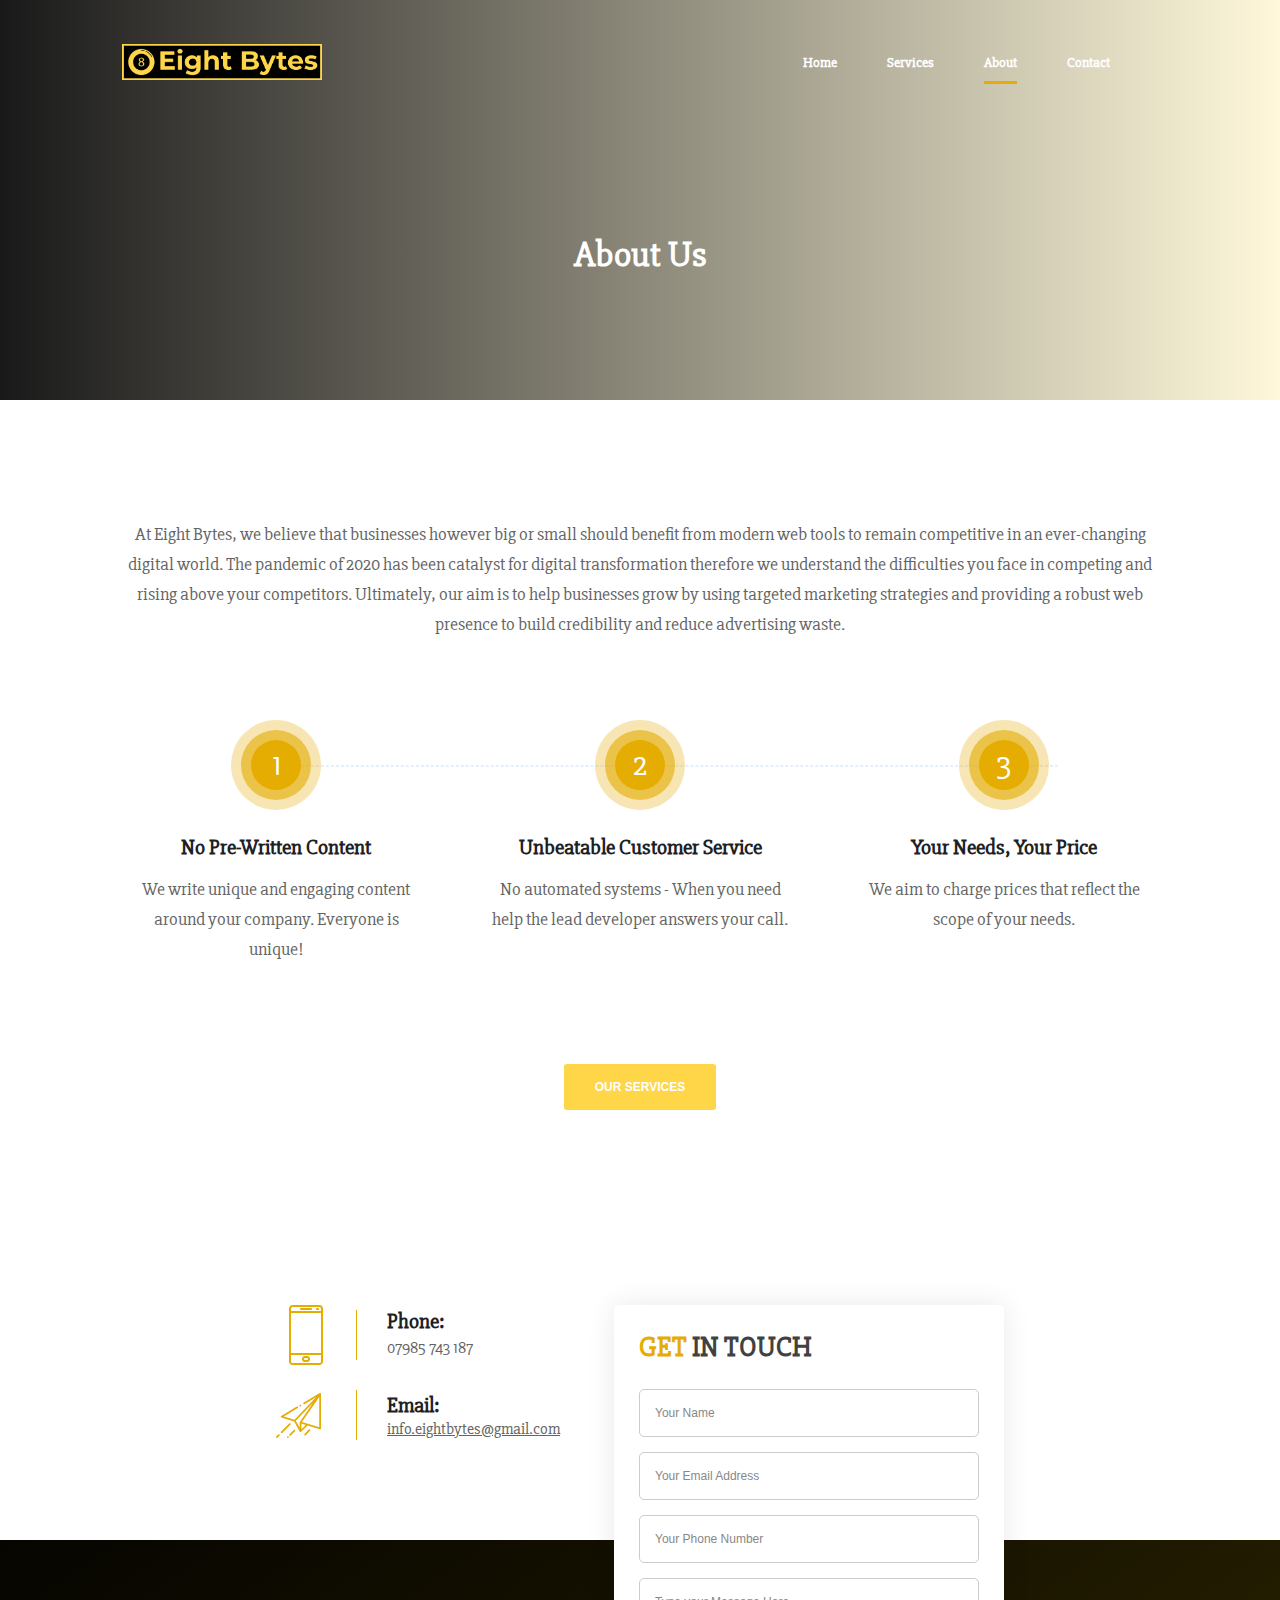
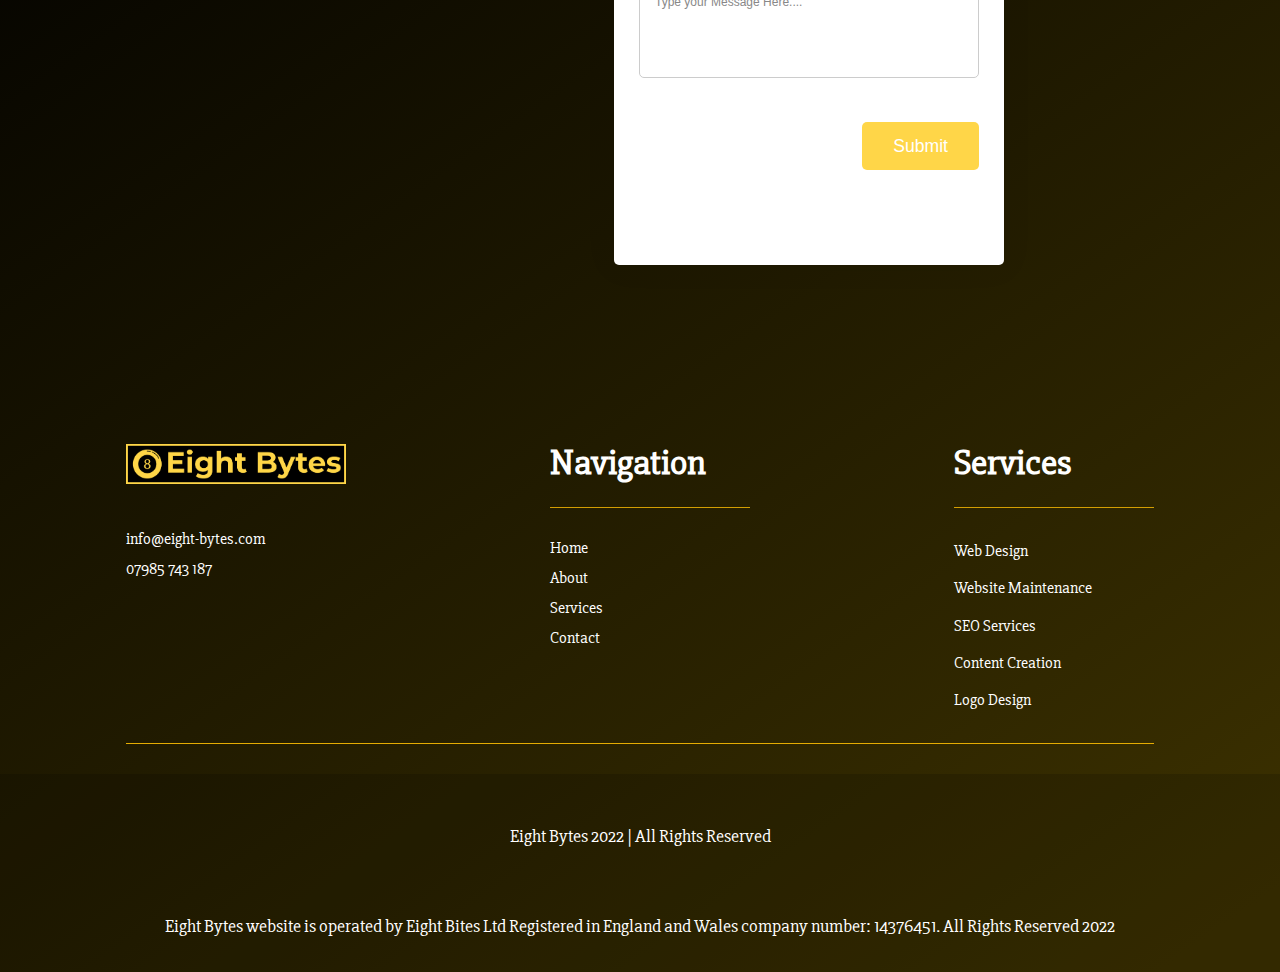
<file: about.html>
<!DOCTYPE html>
<html lang="en">
<head>

  <!-- Google tag (gtag.js) -->
  <script async src="https://www.googletagmanager.com/gtag/js?id=G-RCMZJBQPQK"></script>
  <script>
    window.dataLayer = window.dataLayer || [];
    function gtag(){dataLayer.push(arguments);}
    gtag('js', new Date());

    gtag('config', 'G-RCMZJBQPQK');
  </script>

    <meta charset="UTF-8">
    <meta name="viewport" content="width=device-width, initial-scale=1.0">
    <meta http-equiv="X-UA-Compatible" content="ie=edge">
    <meta name="description" content="">
    <meta name="keywords" content="">
    <meta name="format-detection" content="telephone=no">

    <meta property="og:title" content=""/>
    <meta property="og:description" content=""/>
    <meta property="og:type" content="website" />
    <meta property="og:url" content=""/>
    <meta property="og:image" content=""/>
    <meta property="og:image:secure_url" content=""/>

    <!-- Favicons -->
    <link rel="apple-touch-icon" sizes="180x180" href="/apple-touch-icon.png">
    <link rel="icon" type="images/home/favicon-32x32.png" sizes="32x32" href="images/home/favicon-32x32.png" />
    <link rel="icon" type="images/home/favicon-16x16.png" sizes="16x16" href="images/home/favicon-16x16.png" />
    <link rel="manifest" href="/site.webmanifest">
    <meta name="msapplication-TileColor" content="#da532c">
    <meta name="theme-color" content="#ffffff">

    <!-- Favicons -->
    <link rel="preconnect" href="https://fonts.gstatic.com">
    <link href="https://fonts.googleapis.com/css2?family=Slabo+27px&display=swap" rel="stylesheet">

    <!-- CSS -->
    <link rel='stylesheet' href='css/about.css'/>

    <!-- jQuery -->
    <script defer src="https://ajax.googleapis.com/ajax/libs/jquery/3.4.1/jquery.min.js"></script>

    <title>Web Design With Your Idea In Mind | Eight Bytes</title>
</head>
<body>

    <a class='skip' href='/html/about#main'>skip to main content</a>

    <header>

        <!-- Desktop Navbar -->
        <div class="mobile-wrapper">
            <div class="mobile-nav container mobile-nav-container">
                <img id="mobile-logo" src="images/home/eight_bytes_transparent.png" alt="mobile_company_logo" height="60">
                <div aria-hidden="true" class="neon">

                </div>
                <!-- Hamburger Menu -->
                <button aria-label="open the menu" id="menu-button" class="hamburger hamburger--spring" onclick="toggleNav()" type="button">
                    <span aria-hidden="true" class="hamburger-box">
                        <span aria-hidden="true" class="hamburger-inner"></span>
                    </span>
                </button>
            </div>
        </div>

        <!-- ============================================ -->
        <!--                   NAVIGATION                 -->
        <!-- ============================================ -->

        <nav>
            <div class="navbar-menu">
                <div id="side-menu" class="side-nav">
                    <img src="images/home/eight_bytes_transparent.png" alt="Eight Bytes"
                     width="50px">

                    <ul id="on-top" class="navbar-links">
                        <li class="nav-li"><a href='index.html'>Home</a></li>
                        <li class="nav-li"><a href='services.html'>Services</a></li>
                        <li class="nav-li"><a class='active-menu' href='about.html'>About</a></li>
                        <li class="nav-li"><a href='contact.html'>Contact</a></li>
                    </ul>
                </div>
            </div>
        </nav>
    </header>

    <main id="main">

        <!-- ============================================ -->
        <!--                   LANDING                    -->
        <!-- ============================================ -->

        <section id="page-header">
            <h1>About Us</h1>
        </section>

        <!-- ============================================ -->
        <!--                    ABOUT                     -->
        <!-- ============================================ -->



        <!-- ============================================ -->
        <!--                   CIRCLES                    -->
        <!-- ============================================ -->

        <section id="circles">
            <div class="container">
                <div class="topper">

                    <p style="text-align: center;">At Eight Bytes, we believe that businesses however big or small should benefit from modern web tools to remain competitive in an ever-changing digital world.
                      The pandemic of 2020 has been catalyst for digital transformation therefore we understand the difficulties you face in competing and rising above your competitors.
                      Ultimately, our aim is to help businesses grow by using targeted marketing strategies and providing a robust web presence to build credibility and reduce advertising waste.
                    </p>
                </div>
                <div class="circles">
                    <div class="circle-box">
                        <div class="circle"><span>1</span></div>
                        <h3>No Pre-Written Content</h3>
                        <p>We write unique and engaging content around your company. Everyone is unique!</p>
                    </div>
                    <div class="circle-box">
                        <div class="circle"><span>2</span></div>
                        <h3>Unbeatable Customer Service</h3>
                        <p>No automated systems - When you need help the lead developer answers your call.</p>
                    </div>
                    <div class="circle-box">
                        <div class="circle"><span>3</span></div>
                        <h3>Your Needs, Your Price</h3>
                        <p>We aim to charge prices that reflect the scope of your needs.</p>
                    </div>
                </div>
            </div>
            <button class="button-solid about-button" onclick="location.href='services.html'" type="button">
                 OUR SERVICES
            </button>
        </section>

        <!-- ============================================ -->
        <!--                 ABOUT CONTACT                -->
        <!-- ============================================ -->

        <section id="about-contact" class="section">
            <div class="about-container container">
                <div class="contact-left">
                    <div class="contact-item">
                        <svg aria-hidden="true" xmlns="http://www.w3.org/2000/svg" xmlns:xlink="http://www.w3.org/1999/xlink" version="1.1" id="Capa_1" x="0px" y="0px" viewBox="0 0 512 512" style="enable-background:new 0 0 512 512;" ><g><g>
                            <g>
                                <path d="M298.667,25.6h-85.333c-4.71,0-8.533,3.823-8.533,8.533c0,4.71,3.823,8.533,8.533,8.533h85.333    c4.71,0,8.533-3.823,8.533-8.533C307.2,29.423,303.377,25.6,298.667,25.6z" data-original="#000000" class="active-path" data-old_color="#000000" fill="#43B7FF"/>
                            </g>
                        </g><g>
                            <g>
                                <path d="M358.4,25.6h-8.533c-4.71,0-8.533,3.823-8.533,8.533c0,4.71,3.823,8.533,8.533,8.533h8.533    c4.71,0,8.533-3.823,8.533-8.533C366.933,29.423,363.11,25.6,358.4,25.6z" data-original="#000000" class="active-path" data-old_color="#000000" fill="#43B7FF"/>
                            </g>
                        </g><g>
                            <g>
                                <path d="M266.598,435.2H245.41c-12.979,0-23.543,10.564-23.543,23.543v4.122c0,12.979,10.564,23.535,23.535,23.535h21.188    c12.979,0,23.543-10.556,23.543-23.535v-4.122C290.133,445.764,279.569,435.2,266.598,435.2z M273.067,462.865    c0,3.567-2.901,6.468-6.468,6.468H245.41c-3.575,0-6.477-2.901-6.477-6.468v-4.122c0-3.575,2.901-6.477,6.477-6.477h21.18    c3.576,0,6.477,2.901,6.477,6.477V462.865z" data-original="#000000" class="active-path" data-old_color="#000000" fill="#43B7FF"/>
                            </g>
                        </g><g>
                            <g>
                                <path d="M370.227,0H141.781c-17.007,0-30.848,13.841-30.848,30.848v450.304c0,17.007,13.841,30.848,30.848,30.848h228.437    c17.007,0,30.848-13.841,30.848-30.839V30.848C401.067,13.841,387.226,0,370.227,0z M384,481.152    c0,7.595-6.178,13.781-13.773,13.781H141.781c-7.603,0-13.781-6.187-13.781-13.773V30.848c0-7.595,6.178-13.781,13.781-13.781    h228.437c7.603,0,13.781,6.187,13.781,13.781V481.152z" data-original="#000000" class="active-path" data-old_color="#000000" fill="#43B7FF"/>
                            </g>
                        </g><g>
                            <g>
                                <path d="M392.533,51.2H119.467c-4.71,0-8.533,3.823-8.533,8.533v358.4c0,4.71,3.823,8.533,8.533,8.533h273.067    c4.71,0,8.533-3.823,8.533-8.533v-358.4C401.067,55.023,397.244,51.2,392.533,51.2z M384,409.6H128V68.267h256V409.6z" data-original="#000000" class="active-path" data-old_color="#000000" fill="#43B7FF"/>
                            </g>
                        </g></g> </svg>
                        <div aria-hidden="true" class="contact-line"></div>
                        <div class="contact-info">
                            <h2>Phone:</h2>
                            <p>07985 743 187</p>
                        </div>
                    </div>
                    <div class="contact-item">
                        <svg aria-hidden="true" id="second-svg" xmlns="http://www.w3.org/2000/svg" xmlns:xlink="http://www.w3.org/1999/xlink" version="1.1"  x="0px" y="0px" viewBox="0 0 512 512" style="enable-background:new 0 0 512 512;" xml:space="preserve" width="512px" height="512px"><g><g>
                            <g>
                                <path d="M506.955,1.314c-3.119-1.78-6.955-1.75-10.045,0.078L313.656,109.756c-4.754,2.811-6.329,8.943-3.518,13.697    c2.81,4.753,8.942,6.328,13.697,3.518l131.482-77.749L210.411,303.335L88.603,266.069l158.965-94    c4.754-2.812,6.329-8.944,3.518-13.698c-2.81-4.753-8.943-6.33-13.697-3.518L58.91,260.392c-3.41,2.017-5.309,5.856-4.84,9.791    s3.216,7.221,7.004,8.38l145.469,44.504L270.72,439.88c0.067,0.121,0.136,0.223,0.207,0.314c1.071,1.786,2.676,3.245,4.678,4.087    c1.253,0.527,2.57,0.784,3.878,0.784c2.563,0,5.086-0.986,6.991-2.849l73.794-72.12l138.806,42.466    c0.96,0.293,1.945,0.438,2.925,0.438c2.116,0,4.206-0.672,5.948-1.961C510.496,409.153,512,406.17,512,403V10    C512,6.409,510.074,3.093,506.955,1.314z M271.265,329.23c-1.158,1.673-1.779,3.659-1.779,5.694v61.171l-43.823-79.765    l193.921-201.21L271.265,329.23z M289.486,411.309v-62.867l48.99,14.988L289.486,411.309z M492,389.483l-196.499-60.116    L492,45.704V389.483z" data-original="#000000" class="active-path" data-old_color="#000000" fill="#43B7FF"/>
                            </g>
                        </g><g>
                            <g>
                                <path d="M164.423,347.577c-3.906-3.905-10.236-3.905-14.143,0l-93.352,93.352c-3.905,3.905-3.905,10.237,0,14.143    C58.882,457.024,61.441,458,64,458s5.118-0.976,7.071-2.929l93.352-93.352C168.328,357.815,168.328,351.483,164.423,347.577z" data-original="#000000" class="active-path" data-old_color="#000000" fill="#43B7FF"/>
                            </g>
                        </g><g>
                            <g>
                                <path d="M40.071,471.928c-3.906-3.903-10.236-3.903-14.142,0.001l-23,23c-3.905,3.905-3.905,10.237,0,14.143    C4.882,511.024,7.441,512,10,512s5.118-0.977,7.071-2.929l23-23C43.976,482.166,43.976,475.834,40.071,471.928z" data-original="#000000" class="active-path" data-old_color="#000000" fill="#43B7FF"/>
                            </g>
                        </g><g>
                            <g>
                                <path d="M142.649,494.34c-1.859-1.86-4.439-2.93-7.069-2.93c-2.641,0-5.21,1.07-7.07,2.93c-1.86,1.86-2.93,4.43-2.93,7.07    c0,2.63,1.069,5.21,2.93,7.07c1.86,1.86,4.44,2.93,7.07,2.93s5.21-1.07,7.069-2.93c1.86-1.86,2.931-4.44,2.931-7.07    C145.58,498.77,144.51,496.2,142.649,494.34z" data-original="#000000" class="active-path" data-old_color="#000000" fill="#43B7FF"/>
                            </g>
                        </g><g>
                            <g>
                                <path d="M217.051,419.935c-3.903-3.905-10.233-3.905-14.142,0l-49.446,49.445c-3.905,3.905-3.905,10.237,0,14.142    c1.953,1.953,4.512,2.929,7.071,2.929s5.118-0.977,7.071-2.929l49.446-49.445C220.956,430.172,220.956,423.84,217.051,419.935z" data-original="#000000" class="active-path" data-old_color="#000000" fill="#43B7FF"/>
                            </g>
                        </g><g>
                            <g>
                                <path d="M387.704,416.139c-3.906-3.904-10.236-3.904-14.142,0l-49.58,49.58c-3.905,3.905-3.905,10.237,0,14.143    c1.953,1.952,4.512,2.929,7.071,2.929s5.118-0.977,7.071-2.929l49.58-49.58C391.609,426.377,391.609,420.045,387.704,416.139z" data-original="#000000" class="active-path" data-old_color="#000000" fill="#43B7FF"/>
                            </g>
                        </g><g>
                            <g>
                                <path d="M283.5,136.31c-1.86-1.86-4.44-2.93-7.07-2.93s-5.21,1.07-7.07,2.93c-1.859,1.86-2.93,4.44-2.93,7.08    c0,2.63,1.07,5.2,2.93,7.06c1.86,1.87,4.44,2.93,7.07,2.93s5.21-1.06,7.07-2.93c1.859-1.86,2.93-4.43,2.93-7.06    C286.43,140.75,285.36,138.17,283.5,136.31z" data-original="#000000" class="active-path" data-old_color="#000000" fill="#43B7FF"/>
                            </g>
                        </g></g> </svg>
                        <div aria-hidden="true" class="contact-line"></div>
                        <div class="contact-info">
                            <h2>Email:</h2>
                            <a href="mailto:info.eightbytes@gmail.com">info.eightbytes@gmail.com</a>
                        </div>
                    </div>
                </div>
                <div class="form-wrapper">
                    <form id='contact' name='Contact Form' method='post' netlify><input type='hidden' name='form-name' value='Contact Form' />
                        <h3 class="contact-topper"><span>GET</span> IN TOUCH</h3>

                            <input aria-label="name" name="name" placeholder="Your Name" type="text" tabindex="1" required>
                            <input aria-label="email" name="email" placeholder="Your Email Address" type="email" tabindex="2" required>
                            <input aria-label="phone number" name="phone" placeholder="Your Phone Number" type="tel" tabindex="3" required>
                            <textarea aria-label="write your message" name="message" placeholder="Type your Message Here...." tabindex="5" required></textarea>


                              <!-- TODO: will add recaptcha later -->

                        <p class="form-submit">
                            <button name="submit" type="submit" id="contact-submit" class="primary button-solid"
                            data-submit="...Sending">Submit</button>
                        </p>
                    </form>
                </div>
            </div>



        </section>

    </main>

    <!-- ============================================ -->
    <!--                    FOOTER                    -->
    <!-- ============================================ -->

    <footer>
        <div class="container">
            <div class="flex-group">
                <div class="footer-item image-box">
                    <img class="footer-logo mobile-display" src="images/home/eight_bytes_transparent.png" alt="atoms logo" height="50">
                    <img class="footer-logo desktop-display" src="images/home/eight_bytes_transparent.png" alt="atoms logo" height="50">
                    <div aria-hidden="true" class="neon" id="footer-neon">

                    </div>
                      <a href="mailto:info@eight-bytes.com">info@eight-bytes.com</a>
                    <a href="tel:219-576-2539">07985 743 187</a>
                </div>
                <div class="footer-item">
                    <h2>Navigation</h2>
                    <div aria-hidden="true" class="footer-line"></div>
                    <a class='link' href='index.html'>Home</a>
                    <a class='link' href='about.html'>About</a>
                    <a class='link-long' href='services.html'>Services</a>
                    <a class='link-long' href='contact.html'>Contact</a>
                </div>
                <div class="footer-item">
                    <h2>Services</h2>
                    <div aria-hidden="true" class="footer-line"></div>
                    <p>Web Design</p>
                    <p>Website Maintenance</p>
                    <p>SEO Services</p>
                    <p>Content Creation</p>
                    <p>Logo Design</p>
                </div>
            </div>
        </div>
        <div class="branding">
          <p>Eight Bytes 2022 | All Rights Reserved</p>
          <br>
          <p style="font-size:1px">Eight Bytes website is operated by Eight Bites Ltd Registered in England and Wales company number: 14376451. All Rights Reserved 2022</p>
        </div>
    </footer>

    <script defer src='https://d33wubrfki0l68.cloudfront.net/js/eef0025cd862cc3e03f8ff60b8943386d5df5d14/app.js'></script>
</body>
</html>
</file>
<file: css/about.css>
* {
    -webkit-box-sizing: border-box;
    box-sizing: border-box;
}
.skip {
    position: absolute;
    z-index: -1000;
    top: 0;
    left: 0;
    opacity: 0;
}
button:hover {
    cursor: pointer;
}
:root {
  --primary: #e5ac02;
  --dark: #000000;
  --light: #ffffff;
  --secondary: #ffeb3b;
  --secondaryLight: #ffeb3b;
  --secondaryDark: #ffEb3b;
  --tertiary: #ffeb3b;
}
.section {
    padding-top: 35px !important;
    padding-bottom: 35px !important;
}
html {
    scroll-behavior: smooth;
    overflow-x: hidden !important;
}
html.clicked {
    position: fixed;
}
body,
html {
    margin: 0;
    padding: 0;
    overflow-x: hidden !important;
}
p {
    line-height: 1.7em;
    font-size: 1.1em !important;
}
a,
li,
p,
span {
    font-family: 'Slabo 27px', serif;
    color: #646464;
    margin: 0;
    font-weight: 300;
}
h1,
h2,
h2 span,
h3,
h4,
h5,
h6 {
    font-family: 'Slabo 27px', serif;
    margin: 0;
    color: #1d2124;
}
h2 span {
    font-weight: 700;
}
.container {
    padding: 0 15px;
    margin: auto;
    max-width: 380px;
    position: relative;
}
.mobile-wrapper {
    background: 0 0;
    height: 100px;
    position: absolute;
    left: 0;
    width: 100%;
}
#brand,
.call-strip-button,
.top-nav-strip,
.topper-flex {
    display: none;
}
.button-solid {
    color: #fff;
    background: #43b7ff;
    background: -o-linear-gradient(left, #43b7ff 0, #00ddf6 100%);
    background: -webkit-gradient(linear, left top, right top, from(#43b7ff), to(#00ddf6));
    background: linear-gradient(90deg, #43b7ff 0, #00ddf6 100%);
    border-radius: 3px;
    width: auto;
    height: auto;
    font-weight: 700;
    margin: 10px 0;
    padding: 15px 30px;
    font-size: 0.75em;
    width: auto;
    -webkit-transition: 0.3s ease;
    -o-transition: 0.3s ease;
    transition: 0.3s ease;
    -webkit-box-sizing: border-box;
    box-sizing: border-box;
    border: 1px solid transparent;
}
.button-solid:hover {
    color: var(--primary);
    background: #fff;
    border: 1px solid var(--primary);
    cursor: pointer;
}
.button-transparent {
    display: inline-block;
    background: 0 0;
    border-style: solid;
    border-width: 2px;
    border-color: #fff;
    font-size: 0.75em;
    margin: 10px 0;
    padding: 6px 30px;
    color: #fff;
    text-decoration: none;
    -webkit-animation-delay: 0.6s;
    animation-delay: 0.6s;
    border-radius: 3px;
    white-space: nowrap;
    float: left;
    height: 50px;
    -webkit-transition: 0.3s ease;
    -o-transition: 0.3s ease;
    transition: 0.3s ease;
}
.button-transparent:hover {
    color: #fff;
    background: var(--primary);
    border: none;
}
.hamburger {
    padding: 0;
    display: inline-block;
    cursor: pointer;
    -webkit-transition-property: opacity, -webkit-filter;
    transition-property: opacity, -webkit-filter;
    -o-transition-property: opacity, filter;
    transition-property: opacity, filter;
    transition-property: opacity, filter, -webkit-filter;
    -webkit-transition-duration: 0.15s;
    -o-transition-duration: 0.15s;
    transition-duration: 0.15s;
    -webkit-transition-timing-function: linear;
    -o-transition-timing-function: linear;
    transition-timing-function: linear;
    font: inherit;
    color: inherit;
    text-transform: none;
    background-color: transparent;
    border: 0;
    margin: 0;
    overflow: visible;
    position: relative;
    z-index: 2000;
}
.hamburger:hover {
    opacity: 0.7;
    cursor: pointer;
}
.hamburger.is-active:hover {
    opacity: 0.7;
    cursor: pointer;
}
.hamburger.is-active .hamburger-inner,
.hamburger.is-active .hamburger-inner::after,
.hamburger.is-active .hamburger-inner::before {
    background-color: #000;
}
.hamburger-box {
    width: 30px;
    height: 24px;
    display: inline-block;
    position: relative;
    z-index: 2000;
}
.hamburger-inner {
    display: block;
    top: 50%;
    margin-top: -2px;
}
.hamburger-inner,
.hamburger-inner::after,
.hamburger-inner::before {
    width: 30px;
    height: 3px;
    background-color: #fff;
    border-radius: 4px;
    position: absolute;
    -webkit-transition-property: -webkit-transform;
    transition-property: -webkit-transform;
    -o-transition-property: transform;
    transition-property: transform;
    transition-property: transform, -webkit-transform;
    -webkit-transition-duration: 0.15s;
    -o-transition-duration: 0.15s;
    transition-duration: 0.15s;
    -webkit-transition-timing-function: ease;
    -o-transition-timing-function: ease;
    transition-timing-function: ease;
}
.hamburger-inner::after,
.hamburger-inner::before {
    content: "";
    display: block;
}
.hamburger-inner::before {
    top: -10px;
}
.hamburger-inner::after {
    bottom: -10px;
}
.hamburger--spring .hamburger-inner {
    top: 2px;
    -webkit-transition: background-color 0s 0.13s linear;
    -o-transition: background-color 0s 0.13s linear;
    transition: background-color 0s 0.13s linear;
    -webkit-transition-delay: 0.22s;
    -o-transition-delay: 0.22s;
    transition-delay: 0.22s;
}
.hamburger--spring .hamburger-inner::before {
    top: 10px;
    -webkit-transition: top 0.1s 0.2s cubic-bezier(0.33333, 0.66667, 0.66667, 1), -webkit-transform 0.13s cubic-bezier(0.55, 0.055, 0.675, 0.19);
    transition: top 0.1s 0.2s cubic-bezier(0.33333, 0.66667, 0.66667, 1), -webkit-transform 0.13s cubic-bezier(0.55, 0.055, 0.675, 0.19);
    -o-transition: top 0.1s 0.2s cubic-bezier(0.33333, 0.66667, 0.66667, 1), transform 0.13s cubic-bezier(0.55, 0.055, 0.675, 0.19);
    transition: top 0.1s 0.2s cubic-bezier(0.33333, 0.66667, 0.66667, 1), transform 0.13s cubic-bezier(0.55, 0.055, 0.675, 0.19);
    transition: top 0.1s 0.2s cubic-bezier(0.33333, 0.66667, 0.66667, 1), transform 0.13s cubic-bezier(0.55, 0.055, 0.675, 0.19), -webkit-transform 0.13s cubic-bezier(0.55, 0.055, 0.675, 0.19);
    -webkit-transition-delay: 0.22s;
    -o-transition-delay: 0.22s;
    transition-delay: 0.22s;
}
.hamburger--spring .hamburger-inner::after {
    top: 20px;
    -webkit-transition: top 0.2s 0.2s cubic-bezier(0.33333, 0.66667, 0.66667, 1), -webkit-transform 0.13s cubic-bezier(0.55, 0.055, 0.675, 0.19);
    transition: top 0.2s 0.2s cubic-bezier(0.33333, 0.66667, 0.66667, 1), -webkit-transform 0.13s cubic-bezier(0.55, 0.055, 0.675, 0.19);
    -o-transition: top 0.2s 0.2s cubic-bezier(0.33333, 0.66667, 0.66667, 1), transform 0.13s cubic-bezier(0.55, 0.055, 0.675, 0.19);
    transition: top 0.2s 0.2s cubic-bezier(0.33333, 0.66667, 0.66667, 1), transform 0.13s cubic-bezier(0.55, 0.055, 0.675, 0.19);
    transition: top 0.2s 0.2s cubic-bezier(0.33333, 0.66667, 0.66667, 1), transform 0.13s cubic-bezier(0.55, 0.055, 0.675, 0.19), -webkit-transform 0.13s cubic-bezier(0.55, 0.055, 0.675, 0.19);
    -webkit-transition-delay: 0.22s;
    -o-transition-delay: 0.22s;
    transition-delay: 0.22s;
}
.hamburger--spring.is-active .hamburger-inner {
    -webkit-transition-delay: 0.22s;
    -o-transition-delay: 0.22s;
    transition-delay: 0.22s;
    background-color: transparent !important;
}
.hamburger--spring.is-active .hamburger-inner::before {
    top: 0;
    -webkit-transition: top 0.1s 0.15s cubic-bezier(0.33333, 0, 0.66667, 0.33333), -webkit-transform 0.13s 0.22s cubic-bezier(0.215, 0.61, 0.355, 1);
    transition: top 0.1s 0.15s cubic-bezier(0.33333, 0, 0.66667, 0.33333), -webkit-transform 0.13s 0.22s cubic-bezier(0.215, 0.61, 0.355, 1);
    -o-transition: top 0.1s 0.15s cubic-bezier(0.33333, 0, 0.66667, 0.33333), transform 0.13s 0.22s cubic-bezier(0.215, 0.61, 0.355, 1);
    transition: top 0.1s 0.15s cubic-bezier(0.33333, 0, 0.66667, 0.33333), transform 0.13s 0.22s cubic-bezier(0.215, 0.61, 0.355, 1);
    transition: top 0.1s 0.15s cubic-bezier(0.33333, 0, 0.66667, 0.33333), transform 0.13s 0.22s cubic-bezier(0.215, 0.61, 0.355, 1), -webkit-transform 0.13s 0.22s cubic-bezier(0.215, 0.61, 0.355, 1);
    -webkit-transform: translate3d(0, 10px, 0) rotate(45deg);
    transform: translate3d(0, 10px, 0) rotate(45deg);
}
.hamburger--spring.is-active .hamburger-inner::after {
    top: 0;
    -webkit-transition: top 0.2s cubic-bezier(0.33333, 0, 0.66667, 0.33333), -webkit-transform 0.13s 0.22s cubic-bezier(0.215, 0.61, 0.355, 1);
    transition: top 0.2s cubic-bezier(0.33333, 0, 0.66667, 0.33333), -webkit-transform 0.13s 0.22s cubic-bezier(0.215, 0.61, 0.355, 1);
    -o-transition: top 0.2s cubic-bezier(0.33333, 0, 0.66667, 0.33333), transform 0.13s 0.22s cubic-bezier(0.215, 0.61, 0.355, 1);
    transition: top 0.2s cubic-bezier(0.33333, 0, 0.66667, 0.33333), transform 0.13s 0.22s cubic-bezier(0.215, 0.61, 0.355, 1);
    transition: top 0.2s cubic-bezier(0.33333, 0, 0.66667, 0.33333), transform 0.13s 0.22s cubic-bezier(0.215, 0.61, 0.355, 1), -webkit-transform 0.13s 0.22s cubic-bezier(0.215, 0.61, 0.355, 1);
    -webkit-transform: translate3d(0, 10px, 0) rotate(-45deg);
    transform: translate3d(0, 10px, 0) rotate(-45deg);
}
.call-us,
.navbar-menu img,
.quote-nav-button {
    display: none;
}
.mobile-wrapper {
    height: 70px;
}
.mobile-nav {
    position: relative;
    display: -webkit-box;
    display: -ms-flexbox;
    display: flex;
    -webkit-box-align: center;
    -ms-flex-align: center;
    align-items: center;
    -webkit-box-pack: space-between;
    -ms-flex-pack: space-between;
    justify-content: space-between;
    height: 100%;
    max-width: 100%;
}
.hamburger {
    position: absolute;
    right: 15px;
}
#desktop-neon {
    display: none !important;
}
.mobile-wrapper img {
    height: 30px;
    position: relative;
    z-index: 1000;
    /* attribute below was removed to align logo witn hamburger menu */
    /* top: 10px; */
}


.navbar-menu {
    overflow: hidden;
    background: var(--primary);
    width: 0;
    top: 0;
    position: absolute;
    right: 0;
    height: 100vh !important;
    -webkit-transition: 0.3s ease-in-out;
    -o-transition: 0.3s ease-in-out;
    transition: 0.3s ease-in-out;
    z-index: 1000;
    max-width: 1600px;
}

.side-nav {
    overflow: hidden;
    padding: 40px 0;
    position: absolute;
    right: 2em;
    -webkit-transition: 0.3s ease;
    -o-transition: 0.3s ease;
    transition: 0.3s ease;
    -webkit-transition-delay: 0.2s;
    -o-transition-delay: 0.2s;
    transition-delay: 0.2s;
}
.side-nav ul {
    margin: 0;
    text-align: right;
    list-style: none;
    margin-top: 50px;
}
.side-nav ul li {
    margin-bottom: 20px;
    opacity: 0;
    -webkit-transform: translateY(50px);
    -ms-transform: translateY(50px);
    transform: translateY(50px);
}
.side-nav ul li.open {
    -webkit-animation-name: fadeIn;
    animation-name: fadeIn;
    -webkit-animation-fill-mode: forwards;
    animation-fill-mode: forwards;
    -webkit-animation-duration: 0.5s;
    animation-duration: 0.5s;
    -webkit-animation-timing-function: ease-out;
    animation-timing-function: ease-in-out;
}
.side-nav ul li.open:nth-child(2) {
    -webkit-animation-delay: 0.1s;
    animation-delay: 0.1s;
}
.side-nav ul li.open:nth-child(3) {
    -webkit-animation-delay: 0.2s;
    animation-delay: 0.2s;
}
.side-nav ul li.open:nth-child(4) {
    -webkit-animation-delay: 0.3s;
    animation-delay: 0.3s;
}
.side-nav ul li.open:nth-child(5) {
    -webkit-animation-delay: 0.4s;
    animation-delay: 0.4s;
}
.side-nav ul li.open:nth-child(6) {
    -webkit-animation-delay: 0.5s;
    animation-delay: 0.5s;
}
@-webkit-keyframes fadeIn {
    0% {
        -webkit-transform: translateY(50px);
        transform: translateY(50px);
        opacity: 0;
    }
    100% {
        -webkit-transform: translateY(0);
        transform: translateY(0);
        opacity: 1;
    }
}
@keyframes fadeIn {
    0% {
        -webkit-transform: translateY(50px);
        transform: translateY(50px);
        opacity: 0;
    }
    100% {
        -webkit-transform: translateY(0);
        transform: translateY(0);
        opacity: 1;
    }
}
.side-nav a {
    text-decoration: none;
    padding: 5px 10px 5px 10px;
    -webkit-transition: 0.3s ease-in-out;
    -o-transition: 0.3s ease-in-out;
    transition: 0.3s ease-in-out;
    -webkit-transition-delay: 0.2s;
    -o-transition-delay: 0.2s;
    transition-delay: 0.2s;
    opacity: 0;
    visibility: hidden;
    -webkit-transform: translateY(75px);
    -ms-transform: translateY(75px);
    transform: translateY(75px);
}
.active-menu {
    border-right: 4px solid var(--dark);
    /* color: var(--primary); */
}
#bottom {
    background: url(/images/9ed5b5d8d9cd509ccc2db7f752ed24fa8b3f5391/code-type.jpg);
    background-size: cover;
    background-repeat: no-repeat;
    background-position: center;
    position: relative;
}
#bottom:before {
    content: "";
    position: absolute;
    height: 100%;
    width: 100%;
    background: #000;
    opacity: 0.7;
}
#bottom .container {
    padding-top: 50px;
    padding-bottom: 50px;
}
#bottom h2 {
    text-align: center;
    margin-bottom: 25px;
    color: #fff;
}
#bottom p {
    text-align: center;
    margin-bottom: 25px;
    color: #fff;
    opacity: 0.95;
}
.bottom-button {
    display: block;
    margin: auto;
    background: #fff;
    font-weight: 700;
    font-family: "Open Sans", Helvetica, Arial, sans-serif;
    color: #000;
    font-size: 1em;
    padding-top: 15px;
    padding-bottom: 15px;
    height: auto;
}
#page-header {
    height: 220px;
    background: url('https://atomsandbotsimg.s3.eu-west-2.amazonaws.com/city_background.jpg');
    background-size: cover;
    background-repeat: no-repeat;
    background-position: left;
    display: -webkit-box;
    display: -ms-flexbox;
    display: flex;
    -webkit-box-pack: center;
    -ms-flex-pack: center;
    justify-content: center;
    -webkit-box-align: center;
    -ms-flex-align: center;
    align-items: center;
    position: relative;
}
#page-header:before {
    content: "";
    position: absolute;
    top: 0;
    left: 0;
    height: 100%;
    width: 100%;
    background: #00306b;
    background: -o-linear-gradient(left, #00306b 0, rgba(0, 122, 213, 0.727608543417367) 100%);
    background: -webkit-gradient(linear, left top, right top, from(rgba(0, 48, 107, 0.7)), to(rgba(0, 122, 213, 0.927608543417367)));
/*    background: linear-gradient(90deg, rgba(0, 48, 107, 0.9) 0, rgba(0, 122, 213, 0.427608543417367) 100%);	*/
    background: linear-gradient(90deg, rgb(0 0 0 / 90%) 0, #fdd8352e 100%);
}
#page-header h1 {
    color: #fff;
    font-size: 36px;
    position: relative;
    z-index: 2;
    -webkit-transform: translateY(30px);
    -ms-transform: translateY(30px);
    transform: translateY(30px);
}
@media screen and (min-width: 500px) and (max-width: 1025px) {
    main {
        width: 100%;
    }
    .container {
        max-width: 800px;
    }
    .mobile-nav {
        max-width: 100%;
    }
    #bottom .container {
        width: 500px;
    }
    #bottom h2 {
        font-size: 2em;
    }
    .mobile-wrapper {
        padding-left: 36px;
        padding-right: 36px;
    }
    .container.clicked {
        max-width: 100%;
        width: 100%;
    }
    .mobile-wrapper img {
        left: -33px;
    }
}
@media screen and (min-width: 1025px) {
    .mobile-display {
        display: none !important;
    }
    #page-header {
        height: 400px;
        background-repeat: no-repeat;
        background-position: center 100%;
    }
    .desktop-display {
        display: block;
    }
    .mobile-wrapper {
        display: none;
    }
    .side-nav a {
        opacity: 1;
        visibility: visible;
    }
    .svg-group {
        width: 1600px;
    }
    .background {
        background: var(--primary);
        height: 36px;
        width: 100%;
    }
    .quote-nav-button {
        display: block;
        color: #fff;
        background: var(--primary);
        margin-left: 100px;
    }
    .quote-nav-button:hover {
        opacity: 0.7;
    }
    .container {
        max-width: 1100px;
        padding-left: 36px;
        padding-right: 36px;
    }
    .navbar-menu img {
        display: block;
        margin: 0 !important;
        position: absolute;
        left: 2em;
        height: auto;
        width: 200px;
    }
    nav {
        width: 100%;
        position: absolute;
        display: -webkit-box;
        display: -ms-flexbox;
        display: flex;
        -webkit-box-pack: center;
        -ms-flex-pack: center;
        justify-content: center;
        height: 124px;
        background: 0 0;
        z-index: 100;
    }
    #desktop-neon {
        display: block !important;
    }

    .navbar-menu {
        width: 1100px !important;
        min-height: 100px;
        height: 124px !important;
        margin: auto;
        position: absolute;
        display: -webkit-box;
        display: -ms-flexbox;
        display: flex;
        -webkit-box-align: center;
        -ms-flex-align: center;
        align-items: center;
        z-index: 100;
        left: 0;
        background: 0 0;
    }
    #on-top {
        display: -webkit-box;
        display: -ms-flexbox;
        display: flex;
        -webkit-box-align: center;
        -ms-flex-align: center;
        align-items: center;
        -webkit-box-pack: end;
        -ms-flex-pack: end;
        justify-content: flex-end;
        margin: 0;
    }
    .side-nav {
        padding: 0;
        width: 1100px;
        height: 100%;
        display: -webkit-box;
        display: -ms-flexbox;
        display: flex;
        -webkit-box-align: center;
        -ms-flex-align: center;
        align-items: center;
        -webkit-box-pack: end;
        -ms-flex-pack: end;
        justify-content: flex-end;
        right: 0;
        overflow: visible;
    }
    .side-nav ul li {
        margin: 0 50px 0 0;
        text-align: right;
    }
    .call-us {
        font-size: 0.875em;
        line-height: 24px;
        display: -webkit-box;
        display: -ms-flexbox;
        display: flex;
        -webkit-box-align: center;
        -ms-flex-align: center;
        align-items: center;
        font-weight: 400;
        margin-left: 40px !important;
        color: #212121;
    }
    .call-us svg {
        width: 20px;
        margin-right: 10px;
        height: auto;
    }
    .side-nav a {
        padding: 20px 0 10px 0;
        color: #fff;
        font-weight: 400;
        -webkit-transition: 0.2s ease;
        -o-transition: 0.2s ease;
        transition: 0.2s ease;
        font-size: 14px;
        font-weight: 700;
    }
    .side-nav ul li {
        opacity: 1;
        -webkit-transform: translateY(0);
        -ms-transform: translateY(0);
        transform: translateY(0);
    }
    .side-nav ul li a:hover {
        cursor: pointer;
        opacity: 1;
        -webkit-transition: 0.2s ease;
        -o-transition: 0.2s ease;
        transition: 0.2s ease;
        color: var(--primary);
    }
    .side-nav li {
        color: #212121;
    }
    #on-top {
        margin-right: 30px;
    }
    #on-top li {
        float: right;
    }
    .active-menu {
        border-right: none;
        color: #fff;
        opacity: 1 !important;
        border-bottom: 3px solid var(--primary);
        color: #fff !important;
    }
    #bottom .container {
        width: 600px;
    }
    #bottom h2 {
        font-size: 2.5em;
    }
    #page-header {
        background-attachment: fixed;
    }
    #page-header h1 {
        margin-top: 50px;
    }
    @media screen and (min-width: 1025px) and (max-width: 1456px) {
        .quote-nav-button {
            display: none;
        }
        .call-us {
            display: none;
        }
    }
}
.desktop-display {
    display: none;
}
footer {
    position: relative;
    height: autopx;
    padding-top: 150px;
    background: #001099;
    background: -o-linear-gradient(305deg, #001099 0, #3ad9ff 96%);
/*    background: linear-gradient(145deg, #001099 0, #3ad9ff 96%);	*/
    background: linear-gradient(145deg, #000000 0, #3c3100 96%);
}
.footer-img {
    position: absolute;
    width: 100%;
    top: -2px;
}


footer img {
    margin-bottom: 30px;
    margin-top: 0;
}
.footer-logo {
    height: 40px;
    margin-top: 29px
}

.footer-line {
    height: 1px;
    width: 200px;
    background: var(--primary);
    opacity: 0.9;
    margin-top: 20px;
    margin-bottom: 30px;
}
.footer-item {
    margin-bottom: 50px;
}
.footer-item p {
    width: 230px;
    margin-bottom: 10px;
    color: #fff;
    font-size: 1em !important;
}
.footer-item h2 {
    margin-bottom: 0;
    color: #fff;
}
.footer-item a {
    display: block;
    text-decoration: none;
    margin-bottom: 10px;
    position: relative;
    color: #fff;
}
.footer-item a:hover {
    cursor: pointer;
}
.branding {
    background: rgba(0, 0, 0, 0.15);
    display: -webkit-box;
    display: -ms-flexbox;
    display: flex;
    -webkit-box-orient: vertical;
    -webkit-box-direction: normal;
    -ms-flex-direction: column;
    flex-direction: column;
    -webkit-box-align: center;
    -ms-flex-align: center;
    align-items: center;
}
.branding p {
    -webkit-box-ordinal-group: 3;
    -ms-flex-order: 2;
    order: 2;
    text-align: center;
    font-size: 0.7em;
    margin-bottom: 30px;
    margin-top: 30px;
    color: #fff;
}
@media screen and (min-width: 500px) and (max-width: 1025px) {
    .mobile-display {
        display: none;
    }
    .desktop-display {
        display: block !important;
    }

    footer {
        padding-top: 337px;
    }

    .footer-logo {
        height: 100px;
    }

}
@media screen and (min-width: 1026px) {
    footer .desktop-display {
        display: block !important;
    }
    footer {
        padding-top: 620px !important;
    }
    .footer-img {
        top: -2px;
        width: 110%;
    }
    .flex-group {
        max-width: 1100px;
        margin: auto;
    }
    footer img {
        margin-top: 0;
        margin-bottom: 56px;
    }
    .footer-logo {
        margin-bottom: 45px;
    }
    .link:before {
        content: "";
        position: absolute;
        height: 2px;
        width: 0;
        bottom: -5px;
        background: var(--primary);
        -webkit-transition: 0.2s ease-in-out;
        -o-transition: 0.2s ease-in-out;
        transition: 0.2s ease-in-out;
    }
    .link:hover.link:before {
        width: 50px;
        -webkit-transition: 0.2s ease-in-out;
        -o-transition: 0.2s ease-in-out;
        transition: 0.2s ease-in-out;
    }
    .link-long:before {
        content: "";
        position: absolute;
        height: 2px;
        width: 0;
        bottom: -5px;
        background: var(--primary);
        -webkit-transition: 0.2s ease-in-out;
        -o-transition: 0.2s ease-in-out;
        transition: 0.2s ease-in-out;
    }
    .link-long:hover.link-long:before {
        width: 67px;
        -webkit-transition: 0.2s ease-in-out;
        -o-transition: 0.2s ease-in-out;
        transition: 0.2s ease-in-out;
    }

    .flex-group {
        display: -webkit-box;
        display: -ms-flexbox;
        display: flex;
        -webkit-box-pack: justify;
        -ms-flex-pack: justify;
        justify-content: space-between;
        padding-top: 0;
        position: relative;
    }
    .flex-group:before {
        content: "";
        position: absolute;
        height: 1px;
        width: 100%;
        background: var(--primary);
        bottom: 30px;
    }
    .footer-item {
        margin-top: 100px;
    }
    .footer-item:last-child p {
        width: 180px;
    }
    .footer-item h2 {
        margin-bottom: 0;
    }
    .image-box {
        -webkit-transform: translateY(-25px);
        -ms-transform: translateY(-25px);
        transform: translateY(-25px);
    }
}
@media screen and (min-width: 2500px) {
    footer {
        padding-top: 350px !important;
    }
    .flex-group {
        padding-top: 450px !important;
    }
    .footer-img {
        top: -500px;
        left: -100px;
        width: 150%;
    }
}
@media screen and (min-width: 2310px) {
    footer {
        padding-top: 250px !important;
    }
    .flex-group {
        padding-top: 250px !important;
    }
    .footer-img {
        top: -500px;
        left: -100px;
        width: 150%;
    }
}
@media screen and (min-width: 2201px) {
    footer {
        padding-top: 350px !important;
    }
    .flex-group {
        padding-top: 200px;
    }
    .footer-img {
        top: -500px;
        left: -100px;
        width: 150%;
    }
}
@media screen and (min-width: 2000px) and (max-width: 2200px) {
    footer {
        padding-top: 580px !important;
    }
    .footer-img {
        top: -190px;
        width: 120%;
    }
}
@media screen and (min-width: 1560px) and (max-width: 1790px) {
    footer {
        padding-top: 550px !important;
    }
}
@media screen and (min-width: 1400px) and (max-width: 1559px) {
    footer {
        padding-top: 450px !important;
    }
    .flex-group {
        margin-top: 80px;
    }
}
@media screen and (min-width: 1200px) and (max-width: 1399px) {
    footer {
        padding-top: 350px !important;
    }
    .flex-group {
        padding-top: 250px;
    }
}
@media screen and (min-width: 1026px) and (max-width: 1199px) {
    footer {
        padding-top: 0 !important;
    }
    .flex-group {
        padding-top: 550px;
    }
}
@media screen and (min-width: 2500px) {
    footer {
        padding-top: 350px !important;
    }
    .flex-group {
        padding-top: 300px !important;
    }
    .footer-img {
        top: -500px;
        left: -100px;
        width: 150%;
    }
}
@media screen and (min-width: 2530px) {
    footer {
        padding-top: 200px !important;
    }
    .flex-group {
        padding-top: 400px !important;
    }
    .footer-img {
        top: -700px;
        left: -100px;
        width: 150%;
    }
}
#about img {
    width: 50%;
    margin-bottom: 30px;
    border-radius: 5px;
    -webkit-box-shadow: 0 0 25px 15px rgba(0, 0, 0, 0.1);
    box-shadow: 0 0 25px 15px rgba(0, 0, 0, 0.1);
}
.section-content span {
    color: var(--primary);
    font-size: 0.9em;
    text-transform: uppercase;
    margin-bottom: 20px;
}
body h2 {
    font-size: 36px;
    margin-bottom: 20px;
    line-height: 1.3em;
}
body h2 span {
    color: var(--primary);
}
.section-content p {
    font-size: 1em;
    margin-bottom: 25px;
}
.circle-box:last-child {
    margin-bottom: 50px;
}
.about-button {
    background: #43b7ff;
    background: -o-linear-gradient(left, #ffd648 0, #ffd648 100%);
    background: -webkit-gradient(linear, left top, right top, from(#ffd648), to(#ffd648));
    background: linear-gradient(90deg, #ffd648 0, #ffd648 100%);
    display: block;
    margin: auto;
    margin-bottom: 60px;
}
.topper {
    margin-bottom: 50px;
    margin-top: 20px;

}
.circles {
    padding-top: 50px;
}
.circle {
    width: 50px;
    height: 50px;
    border-radius: 50%;
    background: var(--primary);
    display: -webkit-box;
    display: -ms-flexbox;
    display: flex;
    -webkit-box-pack: center;
    -ms-flex-pack: center;
    justify-content: center;
    -webkit-box-align: center;
    -ms-flex-align: center;
    align-items: center;
    margin: auto;
    margin-bottom: 45px;
    position: relative;
}
.circle:before {
    content: "";
    position: absolute;
    width: 70px;
    height: 70px;
    border-radius: 50%;
    background: var(--primary);
    opacity: 0.6;
    z-index: -1;
}
.circle:after {
    content: "";
    position: absolute;
    width: 90px;
    height: 90px;
    border-radius: 50%;
    background: var(--primary);
    opacity: 0.3;
    z-index: -1;
}
.circle span {
    color: #fff;
    font-size: 2em;
}
.circle-box {
    margin-bottom: 100px;
}
.circle-box h3 {
    text-align: center;
    margin: 15px auto;
    font-size: 1.3em;
}
.circle-box p {
    text-align: center;
}
.contact-item {
    display: -webkit-box;
    display: -ms-flexbox;
    display: flex;
    -webkit-box-pack: center;
    -ms-flex-pack: center;
    justify-content: center;
    -webkit-box-align: center;
    -ms-flex-align: center;
    align-items: center;
}
.contact-line {
    height: 50px;
    width: 1px;
    background: var(--primary);
    margin: 0 30px 0 0;
}
.contact-info {
    width: 180px;
}
.contact-info p {
    font-size: 1em !important;
}
.contact-item svg {
    width: 60px !important;
    height: auto;
    margin-right: 20px;
}
.contact-item svg path{
	fill: var(--primary);
}
#second-svg {
    width: 45px !important;
    margin-right: 35px;
}
.contact-left {
    margin-bottom: 80px;
}
.contact-item {
    margin-bottom: 25px;
}
.desktop-svg {
    display: none;
}
.quote {
    margin-bottom: 40px;
}
.quote:before {
    content: url(/a33c56222bd3cb59a950207d8d0cad6c6942fe08/4d66d/images/blob.svg);
    position: absolute;
    height: 1000px !important;
    width: 200px !important;
    z-index: -10;
    bottom: 0;
    right: 0;
    opacity: 0.1;
}
.quote p:first-child {
    margin-bottom: 15px;
}
.quote p:nth-child(2) {
    margin-bottom: 15px;
    font-size: 1.5em;
}
.quote p:nth-child(3) {
    margin-bottom: 0;
    font-weight: 700;
}
.quote p:nth-child(4) {
    margin-bottom: 30px;
}
#contact {
    height: auto;
    padding-top: 0;
    padding: 25px;
    border-radius: 5px;
    -webkit-box-shadow: 0 0 29px 0 rgba(0, 0, 0, 0.09);
    box-shadow: 0 0 29px 0 rgba(0, 0, 0, 0.09);
    margin-bottom: 50px;
}
.contact-topper {
    font-weight: 700;
    font-size: 2.1875em;
    margin-bottom: 0;
    position: relative;
    margin-top: 50px;
    color: #414141;
}
#contact h3 {
    width: 100%;
    margin-bottom: 25px;
    margin-top: 0;
}
.contact-topper span {
    color: var(--primary);
    display: inline-block;
    font-weight: 700;
}
#valley-form {
    display: relative;
    margin-top: 100px;
}
#contact button[type="submit"],
#contact input[type="email"],
#contact input[type="tel"],
#contact input[type="text"],
#contact input[type="url"],
#contact textarea {
    font: 400 12px/16px "Open Sans", Helvetica, Arial, sans-serif;
    border-radius: 5px;
}
#contact {
    position: relative;
    width: 100%;
    max-width: 390px;
    background: #fff;
    z-index: 20;
}
#contact h3 {
    color: #414141;
    display: block;
    font-size: 1.75em;
    font-weight: 700;
}
.form-text {
    margin: 0 0 30px 0;
    display: block;
    color: #414141;
    line-height: 1.6em;
}
form p {
    border: medium none !important;
    margin: 0 0 10px;
    min-width: 100%;
    padding: 0;
    width: 100%;
}
#contact input[type="email"],
#contact input[type="tel"],
#contact input[type="text"],
#contact input[type="url"],
#contact textarea {
    width: 100%;
    border: 1px solid #ccc;
    background: #fff;
    margin: 0 0 15px;
    padding: 15px;
    -webkit-box-sizing: border-box;
    box-sizing: border-box;
}
#contact input[type="email"]:hover,
#contact input[type="tel"]:hover,
#contact input[type="text"]:hover,
#contact input[type="url"]:hover,
#contact textarea:hover {
    -webkit-transition: border-color 0.3s ease-in-out;
    -o-transition: border-color 0.3s ease-in-out;
    transition: border-color 0.3s ease-in-out;
    border: 1px solid #aaa;
}
#contact textarea {
    height: 100px;
    max-width: 100%;
    resize: none;
    margin-bottom: 30px;
}
#contact button[type="submit"] {
    cursor: pointer;
    background: #43b7ff;
    background: -o-linear-gradient(left, #ffd648 0, #ffd648 100%);
    background: -webkit-gradient(linear, left top, right top, from(#ffd648), to(#ffd648));
    background: linear-gradient(90deg, #ffd648 0, #ffd648 100%);
    display: block;
    margin-bottom: 60px;
    font-size: 1em;
}
#contact button::before {
    border-color: var(--primary);
}
#contact button::after {
    border-color: var(--primary);
}
#contact button[type="submit"]:hover {
    opacity: 0.6;
    -webkit-transition: background 0.3s ease-in-out;
    -webkit-transition: background-color 0.3s ease-in-out;
    -o-transition: background-color 0.3s ease-in-out;
    transition: background-color 0.3s ease-in-out;
}
#contact button[type="submit"]:active {
    -webkit-box-shadow: inset 0 1px 3px rgba(0, 0, 0, 0.5);
    box-shadow: inset 0 1px 3px rgba(0, 0, 0, 0.5);
}
#contact input:focus,
#contact textarea:focus {
    outline: 0;
    border: 1px solid #999;
}
::-webkit-input-placeholder {
    color: #888;
}
:-moz-placeholder {
    color: #888;
}
::-moz-placeholder {
    color: #888;
}
:-ms-input-placeholder {
    color: #888;
}
.form-h4 {
    font-size: 1.2em;
}
.contact-item h2 {
    font-size: 1.3em;
    margin-bottom: 0;
}
.form-p {
    margin-bottom: 100px;
}
.form-submit {
    display: -webkit-box;
    display: -ms-flexbox;
    display: flex;
    -webkit-box-pack: end;
    -ms-flex-pack: end;
    justify-content: flex-end;
}
@media screen and (min-width: 500px) and (max-width: 1024px) {
    #about {
        padding-top: 100px !important;
    }
    .circle-box {
        width: 400px;
        margin: auto;
        margin-bottom: 100px;
    }
    .contact-left {
        margin: 40px auto 110px auto;
    }
    form {
        margin: auto;
    }
}
@media screen and (min-width: 1026px) {
    #about {
        padding-top: 100px !important;
    }
    #about .container {
        display: -webkit-box;
        display: -ms-flexbox;
        display: flex;
        -webkit-box-pack: justify;
        -ms-flex-pack: justify;
        justify-content: space-between;
    }
    #about img {
        width: 360px;
        height: 550px;
        margin-right: 45px;
    }
    .section-content {
        width: 650px;
    }
    #circles {
        padding-bottom: 100px !important;
        position: relative;
        z-index: 1000;
    }
    .topper {
        padding-top: 100px;
    }
    .topper h2 {
        text-align: center;
    }
    .topper p {
        text-align: center;
    }
    .circles {
        display: -webkit-box;
        display: -ms-flexbox;
        display: flex;
        -webkit-box-pack: justify;
        -ms-flex-pack: justify;
        justify-content: space-between;
        position: relative;
    }
    .circles:before {
        content: "";
        position: absolute;
        width: 800px;
        left: 130px;
        top: 75px;
        z-index: -1;
        border: 1px dashed rgba(0, 105, 243, 0.1);
    }
    .circle-box {
        width: 300px;
    }
    #about-contact {
        height: 10px;
    }
    .about-container {
        display: -webkit-box;
        display: -ms-flexbox;
        display: flex;
        -webkit-box-pack: justify;
        -ms-flex-pack: justify;
        justify-content: space-between;
        width: 800px;
    }
    .contact-left {
        position: relative;
        z-index: 1000;
    }
    footer {
        padding-top: 00px;
    }
    .footer-img {
        top: 150px;
    }
    #about-contact {
        position: relative;
    }
    #about-contact:before {
        content: "";
        position: absolute;
        display: block;
        height: 400px;
        width: 100%;
        bottom: -200px;
        background: #fff;
        z-index: 10;
    }
}
@media screen and (min-width: 1200px) {
    footer {
        padding-top: 100px;
    }
    .flex-group {
        padding-top: 250px;
    }
}
@media screen and (min-width: 1400px) {
    .flex-group {
        padding-top: 150px;
    }
}
@media screen and (min-width: 1996px) {
    .flex-group {
        padding-top: 350px;
    }
    #about-contact {
        position: relative;
        -webkit-transform: translateY(300px);
        -ms-transform: translateY(300px);
        transform: translateY(300px);
        z-index: 900000;
    }
    #about-contact:before {
        bottom: 40px;
    }
    #circles {
        padding-bottom: 0 !important;
        overflow: visible;
        margin-bottom: -184px;
        z-index: 9000000;
    }
}
@media screen and (min-width: 2200px) {
    .flex-group {
        padding-top: 883px !important;
    }
    #about-contact {
        position: relative;
        -webkit-transform: translateY(543px);
        -ms-transform: translateY(543px);
        transform: translateY(543px);
        z-index: 900000;
    }
    #about-contact:before {
        bottom: 167px;
    }
    #circles {
        padding-bottom: 0 !important;
        overflow: visible;
        margin-bottom: -489px;
        z-index: 9000000;
    }
}
@media screen and (min-width: 2400px) {
    footer {
        padding-top: 600px;
    }
}
@media screen and (min-width: 2500px) {
    .flex-group {
        padding-top: 1000px !important;
    }
    #circles {
        margin-bottom: -650px;
    }
    #about-contact {
        -webkit-transform: translateY(720px);
        -ms-transform: translateY(720px);
        transform: translateY(720px);
    }
    #about-contact:before {
        bottom: 380px;
    }
    .footer-img {
        top: 31px;
    }
}
@media screen and (min-width: 2530px) {
    .flex-group {
        padding-top: 1150px !important;
    }
    #circles {
        margin-bottom: -650px;
    }
    #about-contact {
        -webkit-transform: translateY(720px);
        -ms-transform: translateY(720px);
        transform: translateY(720px);
    }
    #about-contact:before {
        bottom: 380px;
    }
    .footer-img {
        top: 31px;
    }
}
@media screen and (min-width: 2791px) {
    .flex-group {
        padding-top: 1250px !important;
    }
}
@media screen and (min-width: 3200px) {
    .flex-group {
        padding-top: 1350px !important;
    }
    #circles {
        margin-bottom: -850px;
    }
    #about-contact {
        -webkit-transform: translateY(920px);
        -ms-transform: translateY(920px);
        transform: translateY(920px);
    }
    #about-contact:before {
        bottom: 580px;
    }
    .footer-img {
        top: 31px;
    }
}
@media screen and (min-width: 3500px) {
    .flex-group {
        padding-top: 1550px !important;
    }
    #circles {
        margin-bottom: -1000px;
    }
    #about-contact {
        -webkit-transform: translateY(1090px);
        -ms-transform: translateY(1090px);
        transform: translateY(1090px);
    }
    #about-contact:before {
        bottom: 880px;
        z-index: -1;
    }
    .footer-img {
        top: 31px;
    }
    #about .container {
        position: relative;
        z-index: 9000000;
    }
}
:root {
    --dark: #000;
    --medium: #1b1b1b;
    --light: #2e2e2e;
}

@media screen and (min-width: 1026px) {
    header {
        max-width: 1100px;
        position: relative;
        margin: auto;
    }

}
</file>
